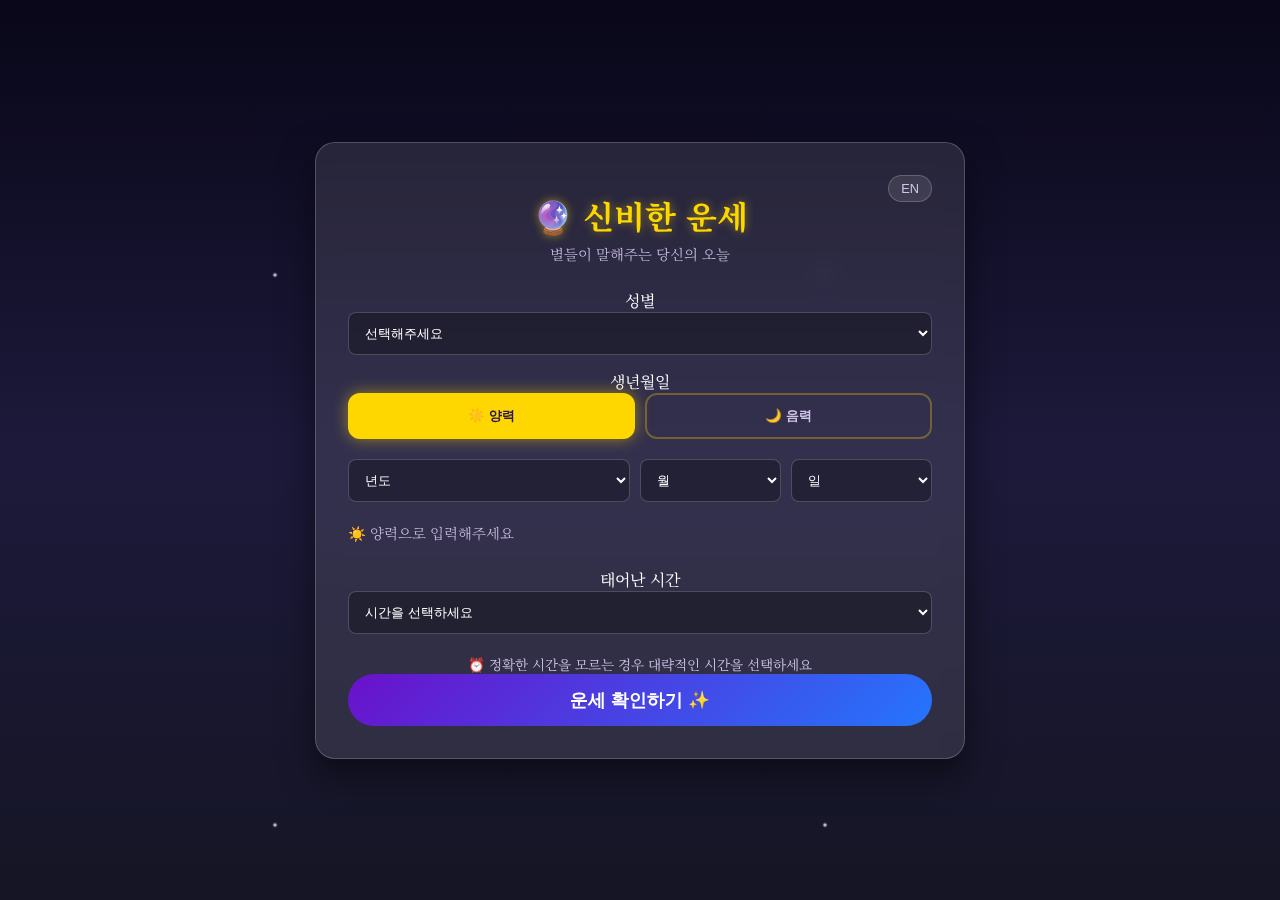
<file: index.html>
<!DOCTYPE html>
<html lang="ko">

<head>
    <meta charset="UTF-8">
    <meta name="viewport" content="width=device-width, initial-scale=1.0">
    <title>신비한 오늘의 운세</title>
    <link rel="preconnect" href="https://fonts.googleapis.com">
    <link rel="preconnect" href="https://fonts.gstatic.com" crossorigin>
    <link href="https://fonts.googleapis.com/css2?family=Noto+Serif+KR:wght@300;500;700&display=swap" rel="stylesheet">
    <link rel="stylesheet" href="css/style.css">
    <script src="js/utils/i18n.js"></script>
</head>

<body>

    <div class="background-image"></div>
    <div class="background-overlay"></div>
    <div class="background-stars"></div>
    <div class="container">
        <header>
            <div class="header-top">
                <button id="langToggle" class="lang-btn">EN</button>
            </div>
            <h1 data-i18n="title">🔮 신비한 운세</h1>
            <p class="subtitle" data-i18n="subtitle">별들이 말해주는 당신의 오늘</p>
        </header>

        <div class="input-group">
            <label for="gender" data-i18n="label_gender">성별</label>
            <div class="select-wrapper">
                <select id="gender">
                    <option value="" disabled selected data-i18n="gender_select">선택해주세요</option>
                    <option value="male" data-i18n="gender_male">남성 👨</option>
                    <option value="female" data-i18n="gender_female">여성 👩</option>
                </select>
            </div>
        </div>

        <div class="input-group">
            <label data-i18n="label_birth">생년월일</label>
            <div class="calendar-toggle-group">
                <button type="button" id="solarBtn" class="calendar-toggle active" data-i18n="btn_solar">☀️ 양력</button>
                <button type="button" id="lunarBtn" class="calendar-toggle" data-i18n="btn_lunar">🌙 음력</button>
            </div>
            <input type="hidden" id="calendarType" value="solar">

            <!-- Date Inputs -->
            <div class="date-select-grid">
                <select id="birthYear">
                    <option value="" disabled selected data-i18n="option_year">년도</option>
                </select>
                <select id="birthMonth">
                    <option value="" disabled selected data-i18n="option_month">월</option>
                    <option value="1">1월</option>
                    <option value="2">2월</option>
                    <option value="3">3월</option>
                    <option value="4">4월</option>
                    <option value="5">5월</option>
                    <option value="6">6월</option>
                    <option value="7">7월</option>
                    <option value="8">8월</option>
                    <option value="9">9월</option>
                    <option value="10">10월</option>
                    <option value="11">11월</option>
                    <option value="12">12월</option>
                </select>
                <select id="birthDay">
                    <option value="" disabled selected data-i18n="option_day">일</option>
                </select>
            </div>
            <small id="calendarHint" class="subtitle" style="margin-top:5px; text-align:left; display:block;" data-i18n="hint_solar">
                ☀️ 양력으로 입력해주세요
            </small>

            <!-- Leap Month Option (Hidden by default) -->
            <div id="leapMonthContainer" style="display:none; text-align:left; margin-top:10px;">
                <label style="display:flex; align-items:center; cursor:pointer; font-size:0.9rem; color:var(--text-muted);">
                    <input type="checkbox" id="isLeap" style="width:auto; margin-bottom:0; margin-right:8px;">
                    <span data-i18n="leap_month">🌙 윤달(Leap Month) 여부</span>
                </label>
            </div>
        </div>

        <div class="input-group">
            <label data-i18n="label_time">태어난 시간</label>
            <select id="birthHour" style="width:100%;">
                <option value="" disabled selected data-i18n="time_select">시간을 선택하세요</option>
                <option value="0" data-i18n="hour_0">0시 (자시 子時) - 밤 11:30 ~ 새벽 1:30</option>
                <option value="1">1시 (축시 丑時) - 새벽 1:30 ~ 3:30</option>
                <option value="2">2시 (축시 丑時) - 새벽 1:30 ~ 3:30</option>
                <option value="3">3시 (인시 寅時) - 새벽 3:30 ~ 5:30</option>
                <option value="4">4시 (인시 寅時) - 새벽 3:30 ~ 5:30</option>
                <option value="5">5시 (묘시 卯時) - 새벽 5:30 ~ 7:30</option>
                <option value="6">6시 (묘시 卯時) - 새벽 5:30 ~ 7:30</option>
                <option value="7">7시 (진시 辰時) - 아침 7:30 ~ 9:30</option>
                <option value="8">8시 (진시 辰時) - 아침 7:30 ~ 9:30</option>
                <option value="9">9시 (사시 巳時) - 오전 9:30 ~ 11:30</option>
                <option value="10">10시 (사시 巳時) - 오전 9:30 ~ 11:30</option>
                <option value="11">11시 (오시 午時) - 낮 11:30 ~ 13:30</option>
                <option value="12">12시 (오시 午時) - 낮 11:30 ~ 13:30</option>
                <option value="13">13시 (미시 未時) - 오후 13:30 ~ 15:30</option>
                <option value="14">14시 (미시 未時) - 오후 13:30 ~ 15:30</option>
                <option value="15">15시 (신시 申時) - 오후 15:30 ~ 17:30</option>
                <option value="16">16시 (신시 申時) - 오후 15:30 ~ 17:30</option>
                <option value="17">17시 (유시 酉時) - 저녁 17:30 ~ 19:30</option>
                <option value="18">18시 (유시 酉時) - 저녁 17:30 ~ 19:30</option>
                <option value="19">19시 (술시 戌時) - 저녁 19:30 ~ 21:30</option>
                <option value="20">20시 (술시 戌時) - 저녁 19:30 ~ 21:30</option>
                <option value="21">21시 (해시 亥時) - 밤 21:30 ~ 23:30</option>
                <option value="22">22시 (해시 亥時) - 밤 21:30 ~ 23:30</option>
                <option value="23">23시 (자시 子時) - 밤 11:30 ~ 새벽 1:30</option>
            </select>
            <small style="color:var(--text-muted); font-size:0.85rem; margin-top:5px; display:block;" data-i18n="time_hint">
                ⏰ 정확한 시간을 모르는 경우 대략적인 시간을 선택하세요
            </small>
        </div>

        <button id="fortuneBtn" class="magic-btn">
            <span class="btn-text" data-i18n="btn_confirm">운세 확인하기</span>
            <span class="btn-particles">✨</span>
        </button>

    </div>

    <!-- Core utilities -->
    <script src="js/core/state.js"></script>

    <!-- Utility modules -->
    <script src="js/utils/embedded-data.js"></script>
    <script src="js/utils/validator.js"></script>
    <script src="js/utils/sanitizer.js"></script>
    <script src="js/utils/data-loader.js"></script>
    <script src="js/utils/constants.js"></script>
    <script src="js/utils/narrative.js"></script>

    <!-- Layer modules -->
    <script src="js/layers/detail-views.js"></script>

    <!-- Engine and main -->
    <script src="js/saju-engine.js"></script>
    <script src="js/utils/lunar-calendar.js"></script>
    <script src="js/main.js"></script>

</body>

</html>
</file>
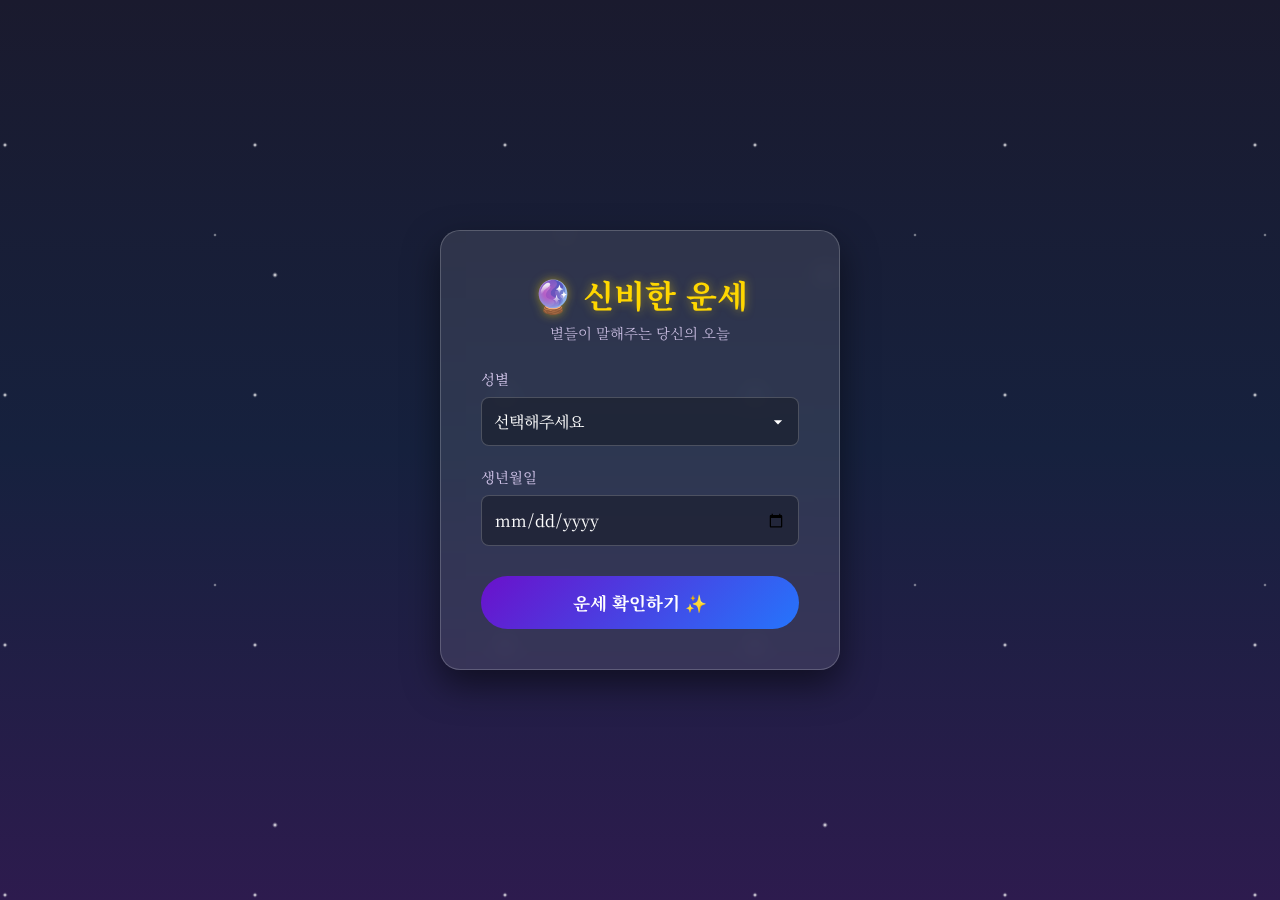
<file: fortune-service/index.html>
<!DOCTYPE html>
<html lang="ko">

<head>
    <meta charset="UTF-8">
    <meta name="viewport" content="width=device-width, initial-scale=1.0">
    <title>신비한 오늘의 운세</title>
    <link rel="preconnect" href="https://fonts.googleapis.com">
    <link rel="preconnect" href="https://fonts.gstatic.com" crossorigin>
    <link href="https://fonts.googleapis.com/css2?family=Noto+Serif+KR:wght@300;500;700&display=swap" rel="stylesheet">
    <link rel="stylesheet" href="css/style.css">
</head>

<body>

    <div class="background-stars"></div>
    <div class="container">
        <header>
            <h1>🔮 신비한 운세</h1>
            <p class="subtitle">별들이 말해주는 당신의 오늘</p>
        </header>

        <div class="input-group">
            <label for="gender">성별</label>
            <div class="select-wrapper">
                <select id="gender">
                    <option value="" disabled selected>선택해주세요</option>
                    <option value="male">남성</option>
                    <option value="female">여성</option>
                </select>
            </div>
        </div>

        <div class="input-group">
            <label for="birth">생년월일</label>
            <input type="date" id="birth">
        </div>

        <button id="fortuneBtn" class="magic-btn">
            <span class="btn-text">운세 확인하기</span>
            <span class="btn-particles">✨</span>
        </button>

        <div id="loading" class="hidden">
            <div class="spinner"></div>
            <p>별들의 목소리를 듣는 중...</p>
        </div>

        <div id="result" class="result-card hidden">
            <!-- JS will populate this -->
        </div>
    </div>

    <script src="js/app.js"></script>
</body>

</html>
</file>
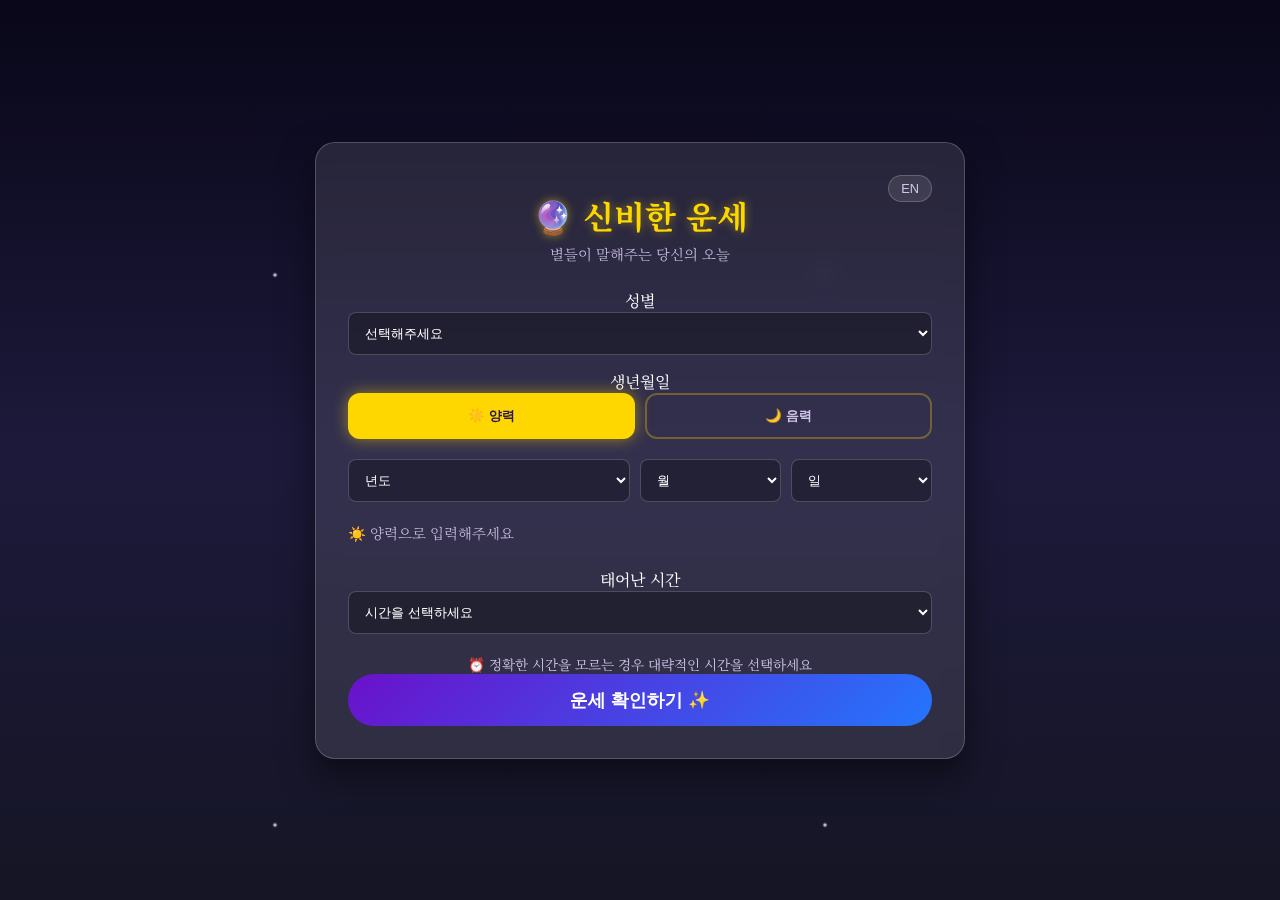
<file: result.html>
<!DOCTYPE html>
<html lang="ko">

<head>
    <meta charset="UTF-8">
    <meta name="viewport" content="width=device-width, initial-scale=1.0">
    <title>신비한 오늘의 운세 - 결과</title>
    <link rel="preconnect" href="https://fonts.googleapis.com">
    <link rel="preconnect" href="https://fonts.gstatic.com" crossorigin>
    <link href="https://fonts.googleapis.com/css2?family=Noto+Serif+KR:wght@300;500;700&display=swap" rel="stylesheet">
    <link rel="stylesheet" href="css/style.css">
    <script src="js/utils/i18n.js"></script>
</head>

<body>

    <div class="background-image"></div>
    <div class="background-overlay"></div>
    <div class="background-stars"></div>
    <div class="container">
        <header>
            <div class="header-top">
                <button id="langToggle" class="lang-btn">EN</button>
            </div>
            <h1 data-i18n="title">🔮 신비한 운세</h1>
            <p class="subtitle" data-i18n="subtitle">별들이 말해주는 당신의 오늘</p>
        </header>

        <div id="loading">
            <div class="spinner"></div>
            <p data-i18n="loading_text">별들의 목소리를 듣는 중...</p>
        </div>

        <div id="result" class="result-card hidden">
            <!-- JS will populate this -->
        </div>
    </div>

    <!-- Core utilities -->
    <script src="js/core/state.js"></script>

    <!-- Utility modules -->
    <script src="js/utils/embedded-data.js"></script>
    <script src="js/utils/validator.js"></script>
    <script src="js/utils/sanitizer.js"></script>
    <script src="js/utils/data-loader.js"></script>
    <script src="js/utils/constants.js"></script>
    <script src="js/utils/narrative.js"></script>

    <!-- Layer modules -->
    <script src="js/layers/detail-views.js"></script>

    <!-- Engine and main -->
    <script src="js/saju-engine.js"></script>
    <script src="js/main.js"></script>
</body>

</html>
</file>
<file: css/style.css>
:root {
    --primary-bg: #2d1b4e;
    --card-bg: rgba(255, 255, 255, 0.1);
    --text-main: #ffffff;
    --text-muted: #d1c4e9;
    --accent: #ffd700;
    --accent-glow: rgba(255, 215, 0, 0.5);
    --btn-gradient: linear-gradient(135deg, #6a11cb 0%, #2575fc 100%);
}

* {
    box-sizing: border-box;
}

body {
    margin: 0;
    font-family: 'Noto Serif KR', serif;
    background: linear-gradient(to bottom, #0f0c29, #302b63, #24243e);
    /* Professional dark space fallback */
    color: var(--text-main);
    min-height: 100vh;
    display: flex;
    justify-content: center;
    align-items: center;
    overflow-x: hidden;
}

.background-image {
    position: fixed;
    top: 0;
    left: 0;
    width: 100%;
    height: 100%;
    background-size: cover;
    background-position: center;
    background-repeat: no-repeat;
    z-index: -3;
    /* Bottom-most layer */
    opacity: 0;
    /* Start invisible for smooth fade-in */
    transition: opacity 1.5s ease-in-out;
}

.background-overlay {
    position: fixed;
    top: 0;
    left: 0;
    width: 100%;
    height: 100%;
    background: rgba(0, 0, 0, 0.4);
    /* Darken the image for readability */
    z-index: -2;
}

.background-stars {
    position: fixed;
    top: 0;
    left: 0;
    width: 100%;
    height: 100%;
    background-image: radial-gradient(white, rgba(255, 255, 255, .2) 2px, transparent 3px);
    background-size: 550px 550px;
    z-index: -1;
    animation: twinkle 60s linear infinite;
    pointer-events: none;
}

@keyframes twinkle {
    from {
        background-position: 0 0;
    }

    to {
        background-position: 550px 550px;
    }
}

.container {
    background: var(--card-bg);
    backdrop-filter: blur(10px);
    border: 1px solid rgba(255, 255, 255, 0.2);
    padding: 2rem;
    width: 95%;
    max-width: 650px;
    /* Enhanced width for detailed content */
    border-radius: 20px;
    box-shadow: 0 15px 35px rgba(0, 0, 0, 0.5);
    text-align: center;
    margin: 20px;
}

h1 {
    margin: 0;
    font-size: 2rem;
    color: var(--accent);
    text-shadow: 0 0 10px var(--accent-glow);
}

.subtitle {
    margin: 5px 0 25px;
    color: var(--text-muted);
    font-size: 0.9rem;
    font-weight: 300;
}

.header-top {
    display: flex;
    justify-content: flex-end;
    margin-bottom: -10px;
}

.lang-btn {
    background: rgba(255, 255, 255, 0.1);
    color: var(--text-muted);
    border: 1px solid rgba(255, 255, 255, 0.2);
    padding: 5px 12px;
    border-radius: 20px;
    font-size: 0.8rem;
    cursor: pointer;
    transition: all 0.2s;
}

.lang-btn:hover {
    background: rgba(255, 255, 255, 0.2);
    border-color: var(--accent);
    color: var(--accent);
}

input,
select {
    width: 100%;
    padding: 12px;
    margin-bottom: 15px;
    background: rgba(0, 0, 0, 0.3);
    border: 1px solid rgba(255, 255, 255, 0.2);
    border-radius: 8px;
    color: white;
    outline: none;
}

input:focus,
select:focus {
    border-color: var(--accent);
}

.magic-btn {
    width: 100%;
    padding: 14px;
    font-size: 1.1rem;
    font-weight: bold;
    color: white;
    background: var(--btn-gradient);
    border: none;
    border-radius: 50px;
    cursor: pointer;
    transition: transform 0.2s;
}

.magic-btn:hover {
    transform: translateY(-2px);
}

/* --- New Academic Layer Styles --- */
.layer-section {
    background: rgba(0, 0, 0, 0.2);
    padding: 20px;
    margin-bottom: 25px;
    border-radius: 0 12px 12px 0;
    /* Left border provided inline */
    text-align: left;
    transition: transform 0.3s ease;
}

.layer-section:hover {
    transform: translateX(5px);
    background: rgba(0, 0, 0, 0.3);
}

.layer-title {
    margin: 0 0 10px 0;
    font-size: 1.1rem;
    color: white;
    font-weight: bold;
    border-bottom: 1px solid rgba(255, 255, 255, 0.1);
    padding-bottom: 8px;
}

.academic-note {
    font-size: 0.9rem;
    color: var(--text-muted);
    line-height: 1.5;
    margin-bottom: 15px;
    font-style: italic;
}

.insight-box {
    background: rgba(255, 215, 0, 0.1);
    border-left: 3px solid gold;
    padding: 10px;
    margin-top: 10px;
    font-size: 0.9rem;
    color: #ffd700;
}

.interpretation-card {
    background: rgba(255, 255, 255, 0.05);
    padding: 15px;
    border-radius: 10px;
    margin-bottom: 10px;
}

.interpretation-card h4 {
    margin: 0 0 8px 0;
    color: var(--accent);
    font-size: 1rem;
}

.interpretation-card p {
    margin: 0;
    font-size: 0.95rem;
    line-height: 1.6;
    color: #eee;
}

/* Grid & Ganji Styles (Inherited & Refined) */
.ganji-box {
    width: 45px;
    height: 45px;
    line-height: 45px;
    border-radius: 50%;
    color: white;
    font-weight: bold;
    margin: 0 auto;
    font-size: 1.2rem;
}

.ten-god-label {
    font-size: 0.75rem;
    color: var(--text-muted);
    margin: 5px 0;
}

.hidden {
    display: none !important;
}

/* --- Detail View Styles --- */
.clickable-header {
    cursor: pointer;
    position: relative;
    padding-right: 30px;
}

.clickable-header::after {
    content: '🔍';
    position: absolute;
    right: 0;
    top: 50%;
    transform: translateY(-50%);
    font-size: 1.2rem;
    opacity: 0.7;
    transition: opacity 0.3s;
}

.clickable-header:hover::after {
    opacity: 1;
    transform: translateY(-50%) scale(1.2);
}

.clickable-header:hover .layer-title {
    color: var(--accent);
    text-shadow: 0 0 5px var(--accent-glow);
}

.detail-view {
    text-align: left;
    animation: fadeIn 0.5s ease-out;
}

@keyframes fadeIn {
    from {
        opacity: 0;
        transform: translateY(10px);
    }

    to {
        opacity: 1;
        transform: translateY(0);
    }
}

/* Redesigned Back Button */
.back-btn {
    background: rgba(255, 255, 255, 0.05);
    color: var(--text-muted);
    border: 1px solid rgba(255, 255, 255, 0.1);
    padding: 10px 25px;
    border-radius: 30px;
    cursor: pointer;
    font-size: 0.95rem;
    display: inline-flex;
    align-items: center;
    justify-content: center;
    gap: 8px;
    transition: all 0.3s cubic-bezier(0.4, 0, 0.2, 1);
    backdrop-filter: blur(5px);
}

.back-btn:hover {
    background: rgba(255, 255, 255, 0.15);
    color: var(--accent);
    border-color: var(--accent);
    transform: translateY(-3px);
    box-shadow: 0 5px 15px rgba(0, 0, 0, 0.3);
}

.back-btn:active {
    transform: translateY(-1px);
}

.detail-content {
    line-height: 1.8;
    color: #eee;
}

.detail-section {
    margin-bottom: 30px;
    background: rgba(0, 0, 0, 0.2);
    padding: 20px;
    border-radius: 12px;
}

.detail-title {
    font-size: 1.3rem;
    color: var(--accent);
    margin-bottom: 15px;
    border-bottom: 2px solid rgba(255, 215, 0, 0.3);
    padding-bottom: 8px;
}

/* --- Input Page Toggles --- */
.calendar-toggle-group {
    display: flex;
    gap: 10px;
    margin-bottom: 20px;
}

.calendar-toggle {
    flex: 1;
    padding: 12px;
    border: 2px solid rgba(255, 215, 0, 0.3);
    background: transparent;
    color: var(--text-muted);
    border-radius: 12px;
    cursor: pointer;
    font-weight: bold;
    transition: all 0.3s cubic-bezier(0.4, 0, 0.2, 1);
}

.calendar-toggle.active {
    background: var(--accent);
    color: #2d1b4e;
    border-color: var(--accent);
    box-shadow: 0 0 15px var(--accent-glow);
}

.date-select-grid {
    display: grid;
    grid-template-columns: 2fr 1fr 1fr;
    gap: 10px;
}

.spinner {
    width: 50px;
    height: 50px;
    border: 5px solid rgba(255, 255, 255, 0.1);
    border-top: 5px solid var(--accent);
    border-radius: 50%;
    margin: 20px auto;
    animation: spin 1s linear infinite;
}

@keyframes spin {
    0% {
        transform: rotate(0deg);
    }

    100% {
        transform: rotate(360deg);
    }
}

/* --- Saju Grid --- */
.saju-grid {
    display: grid;
    grid-template-columns: repeat(4, 1fr);
    gap: 10px;
    margin: 20px 0;
    min-width: 300px;
    /* Ensure a minimum width for the grid content */
}

.pillar {
    background: rgba(255, 255, 255, 0.05);
    padding: 10px;
    border-radius: 8px;
    text-align: center;
    transition: background 0.3s;
}

.pillar.highlight {
    background: rgba(255, 215, 0, 0.1);
    border: 1px solid var(--accent);
}

.pillar-label {
    font-size: 0.75rem;
    color: var(--text-muted);
    margin-bottom: 5px;
}

.pillar-value {
    font-size: 1.4rem;
    font-weight: bold;
    color: var(--text-main);
}

.pillar-hangul {
    font-size: 0.85rem;
    color: var(--text-muted);
}

/* --- Layer Sections --- */
.layer {
    background: var(--card-bg);
    border: 1px solid rgba(255, 255, 255, 0.1);
    border-radius: 15px;
    padding: 20px;
    margin-bottom: 20px;
    transition: transform 0.3s, background 0.3s;
}

.layer:hover {
    transform: translateY(-5px);
    background: rgba(255, 255, 255, 0.15);
}
</file>
<file: fortune-service/css/style.css>
:root {
    --primary-bg: #2d1b4e;
    --card-bg: rgba(255, 255, 255, 0.1);
    --text-main: #ffffff;
    --text-muted: #d1c4e9;
    --accent: #ffd700;
    /* Gold */
    --accent-glow: rgba(255, 215, 0, 0.5);
    --btn-gradient: linear-gradient(135deg, #6a11cb 0%, #2575fc 100%);
}

* {
    box-sizing: border-box;
}

body {
    margin: 0;
    font-family: 'Noto Serif KR', serif;
    background: var(--primary-bg);
    background: linear-gradient(to bottom, #1a1a2e, #16213e, #2d1b4e);
    color: var(--text-main);
    min-height: 100vh;
    display: flex;
    justify-content: center;
    align-items: center;
    overflow-x: hidden;
}

/* Starry Background Effect */
.background-stars {
    position: fixed;
    top: 0;
    left: 0;
    width: 100%;
    height: 100%;
    background-image:
        radial-gradient(white, rgba(255, 255, 255, .2) 2px, transparent 3px),
        radial-gradient(white, rgba(255, 255, 255, .15) 1px, transparent 2px),
        radial-gradient(white, rgba(255, 255, 255, .1) 2px, transparent 3px);
    background-size: 550px 550px, 350px 350px, 250px 250px;
    background-position: 0 0, 40px 60px, 130px 270px;
    z-index: -1;
    animation: twinkle 60s linear infinite;
}

@keyframes twinkle {
    from {
        background-position: 0 0, 40px 60px, 130px 270px;
    }

    to {
        background-position: 550px 550px, 390px 410px, 380px 520px;
    }
}

.container {
    background: var(--card-bg);
    backdrop-filter: blur(10px);
    -webkit-backdrop-filter: blur(10px);
    border: 1px solid rgba(255, 255, 255, 0.2);
    padding: 2.5rem;
    width: 90%;
    max-width: 400px;
    border-radius: 20px;
    box-shadow: 0 15px 35px rgba(0, 0, 0, 0.5);
    text-align: center;
    position: relative;
    overflow: hidden;
}

h1 {
    margin: 0;
    font-size: 2rem;
    color: var(--accent);
    text-shadow: 0 0 10px var(--accent-glow);
}

.subtitle {
    margin: 5px 0 25px;
    color: var(--text-muted);
    font-size: 0.9rem;
    font-weight: 300;
}

.input-group {
    margin-bottom: 20px;
    text-align: left;
}

label {
    display: block;
    margin-bottom: 8px;
    color: var(--text-muted);
    font-size: 0.9rem;
}

select,
input {
    width: 100%;
    padding: 12px;
    background: rgba(0, 0, 0, 0.3);
    border: 1px solid rgba(255, 255, 255, 0.2);
    border-radius: 8px;
    color: white;
    font-family: inherit;
    font-size: 1rem;
    outline: none;
    transition: all 0.3s ease;
}

select:focus,
input:focus {
    border-color: var(--accent);
    box-shadow: 0 0 8px var(--accent-glow);
}

/* Custom Select Arrow Fix for some browsers */
select {
    appearance: none;
    background-image: url("data:image/svg+xml;charset=UTF-8,%3csvg xmlns='http://www.w3.org/2000/svg' viewBox='0 0 24 24' fill='white'%3e%3cpath d='M7 10l5 5 5-5z'/%3e%3c/svg%3e");
    background-repeat: no-repeat;
    background-position: right 10px center;
    background-size: 20px;
}

.magic-btn {
    width: 100%;
    padding: 14px;
    font-size: 1.1rem;
    font-weight: bold;
    color: white;
    background: var(--btn-gradient);
    border: none;
    border-radius: 50px;
    cursor: pointer;
    margin-top: 10px;
    transition: transform 0.2s, box-shadow 0.2s;
    position: relative;
    overflow: hidden;
    font-family: 'Noto Serif KR', serif;
}

.magic-btn:hover {
    transform: translateY(-2px);
    box-shadow: 0 5px 15px rgba(106, 17, 203, 0.4);
}

.magic-btn:active {
    transform: translateY(0);
}

/* Loading Spinner */
.hidden {
    display: none !important;
}

#loading {
    margin-top: 20px;
    color: var(--text-muted);
}

.spinner {
    width: 40px;
    height: 40px;
    margin: 0 auto 10px;
    border: 4px solid rgba(255, 255, 255, 0.1);
    border-left-color: var(--accent);
    border-radius: 50%;
    animation: spin 1s linear infinite;
}

@keyframes spin {
    to {
        transform: rotate(360deg);
    }
}

/* Result Card */
.result-card {
    margin-top: 25px;
    padding: 20px;
    background: rgba(0, 0, 0, 0.4);
    border-radius: 12px;
    border: 1px solid var(--accent);
    animation: fadeIn 0.8s ease-out;
}

@keyframes fadeIn {
    from {
        opacity: 0;
        transform: translateY(10px);
    }

    to {
        opacity: 1;
        transform: translateY(0);
    }
}

.result-title {
    color: var(--accent);
    font-size: 1.2rem;
    margin-bottom: 10px;
    display: block;
    font-weight: bold;
}

.fortune-text {
    font-size: 1.05rem;
    line-height: 1.6;
    margin-bottom: 20px;
}

.lucky-items {
    display: flex;
    justify-content: center;
    gap: 15px;
    border-top: 1px solid rgba(255, 255, 255, 0.1);
    padding-top: 15px;
    font-size: 0.9rem;
}

.lucky-item {
    display: flex;
    flex-direction: column;
    align-items: center;
    color: var(--text-muted);
}

.lucky-value {
    color: white;
    font-weight: bold;
    margin-top: 4px;
}
</file>
